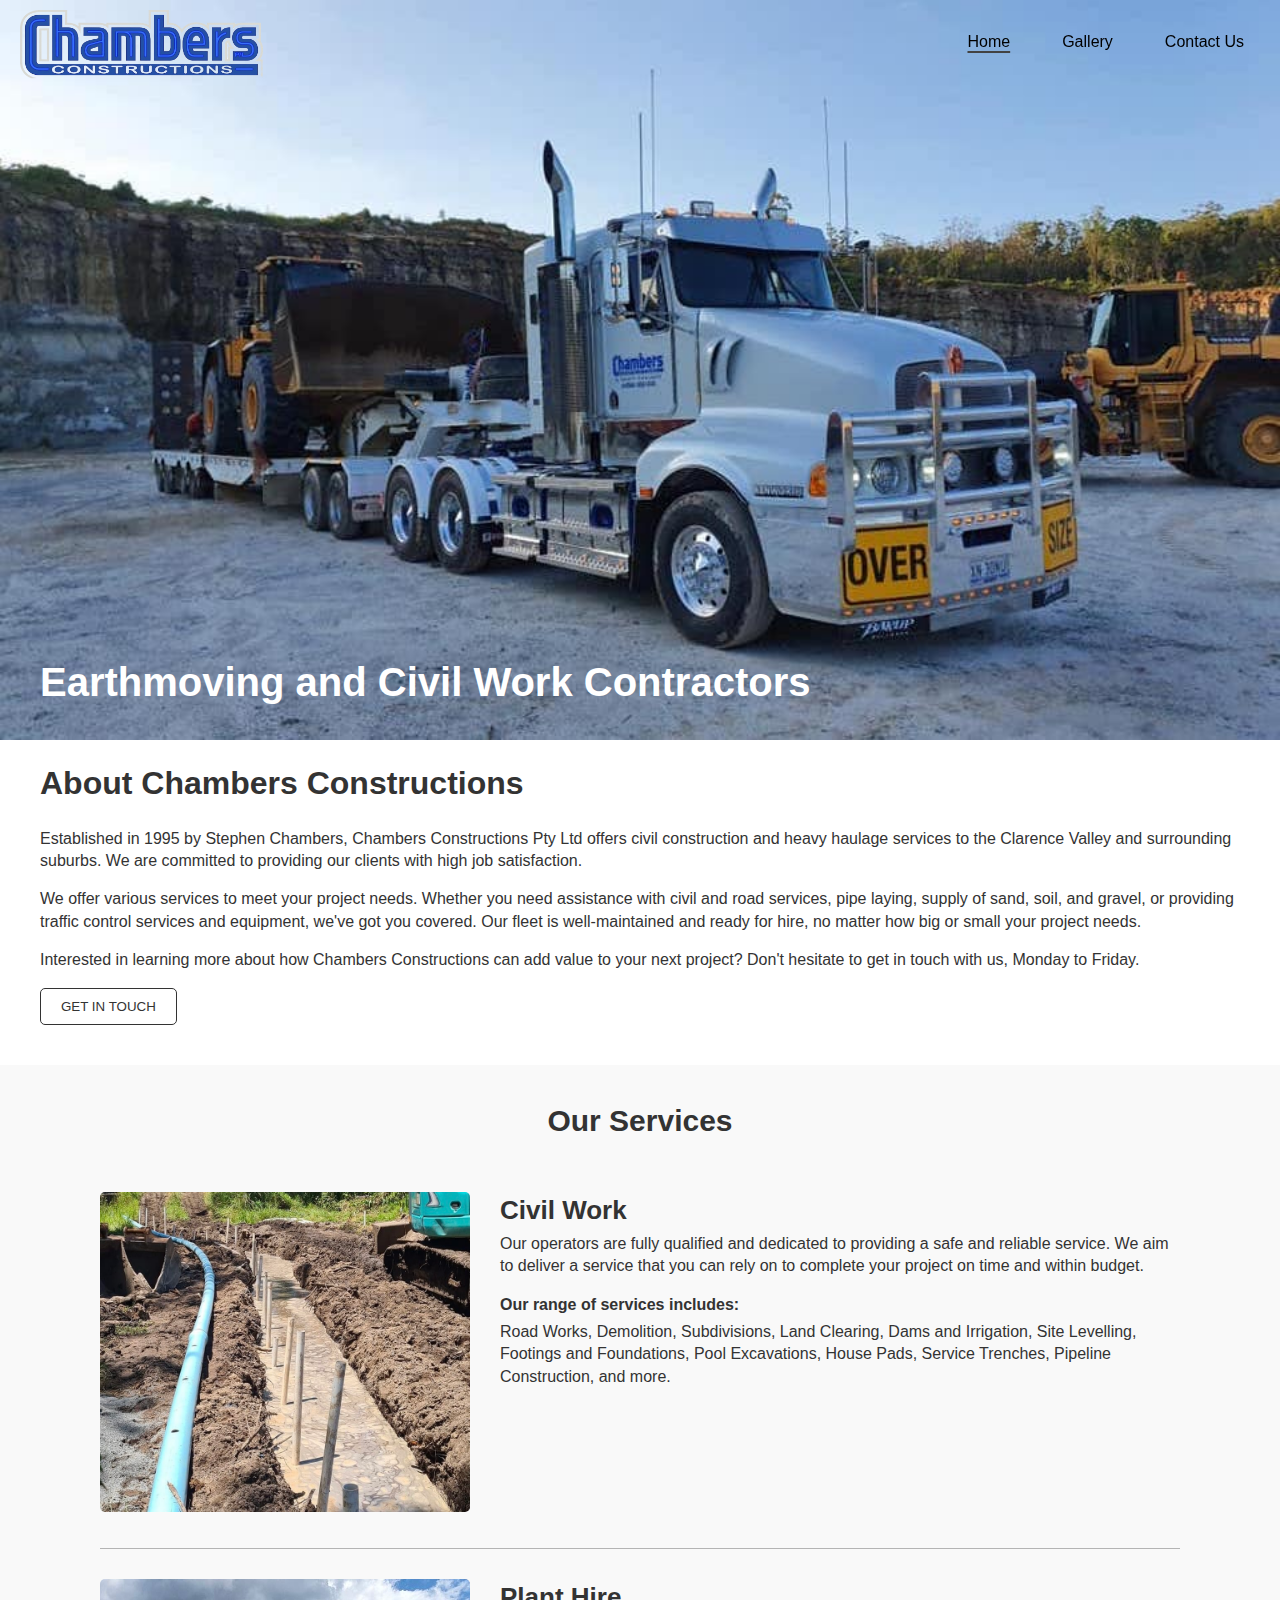
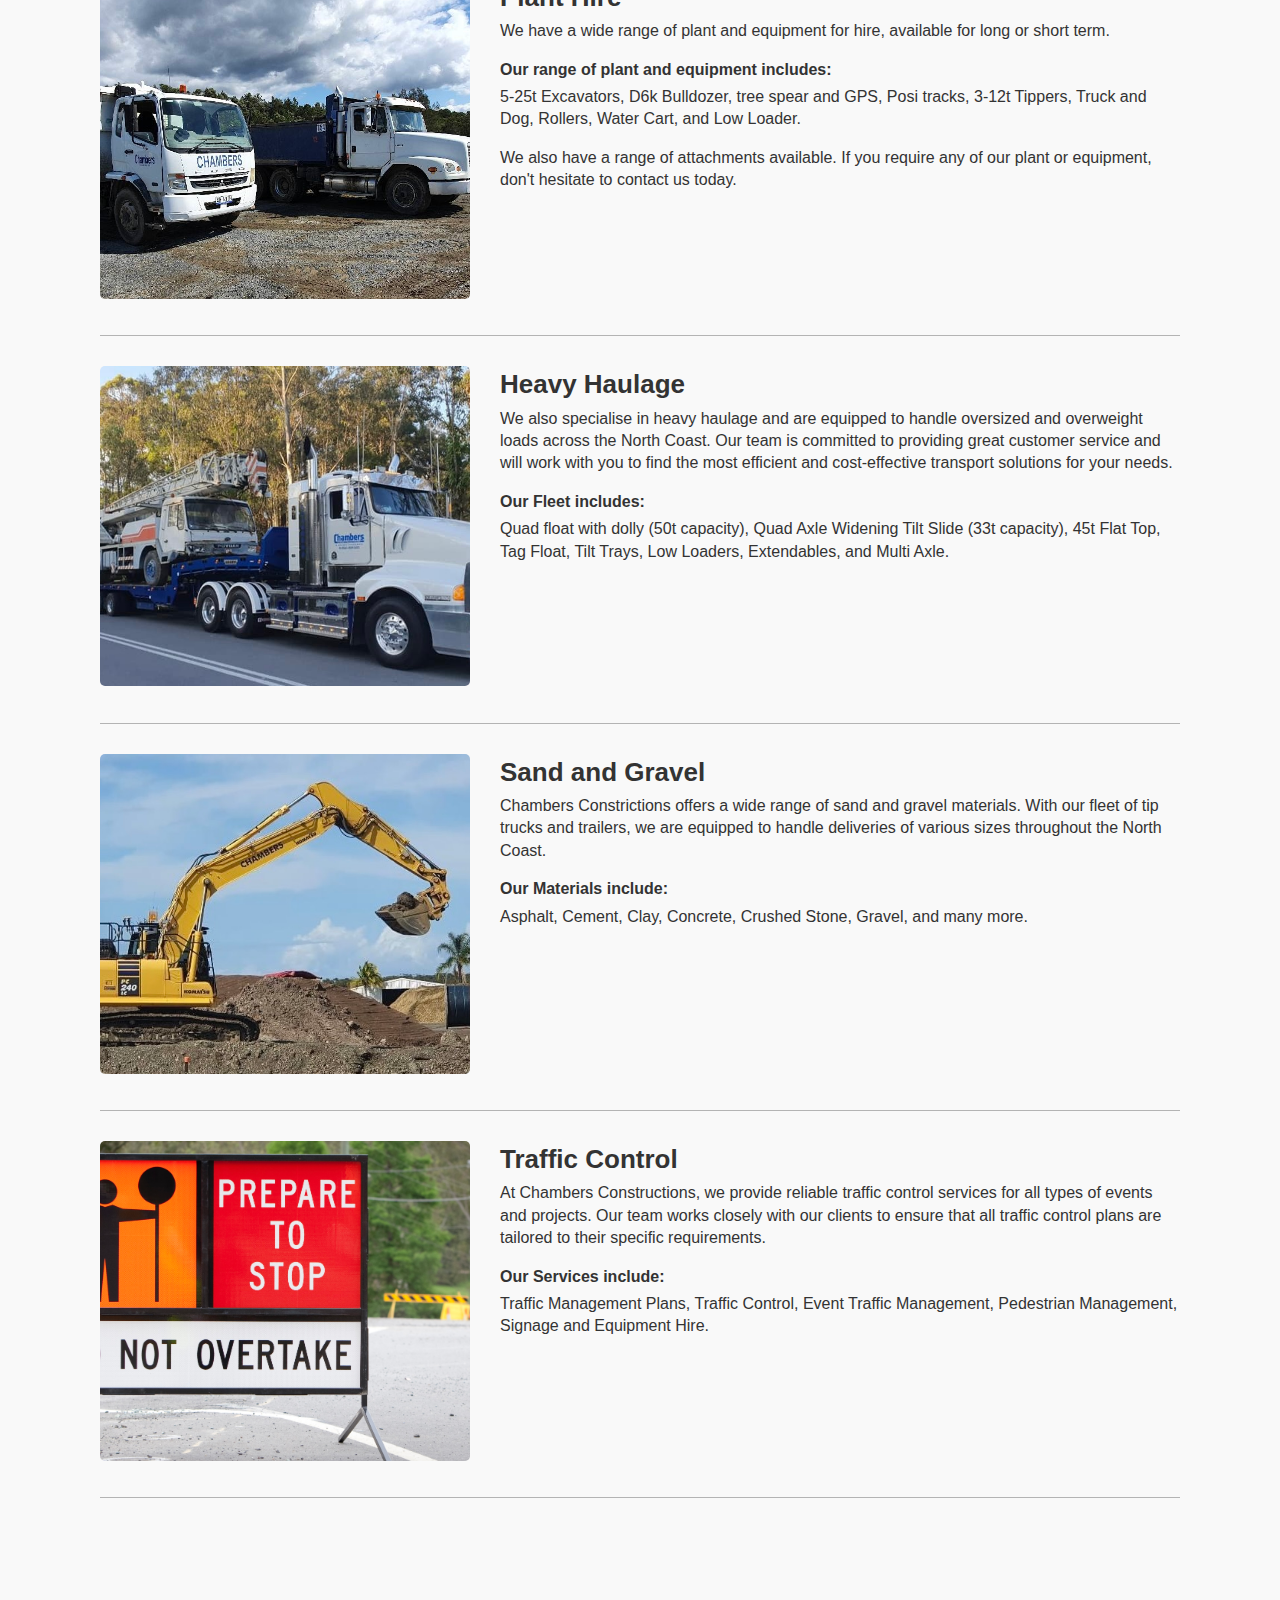
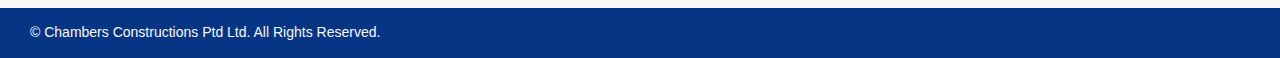
<file: index.html>
<!DOCTYPE html>
<html lang="en">
<head>
    <meta charset="UTF-8">
    <meta name="viewport" content="width=device-width, initial-scale=1.0">
    <link rel="stylesheet" href="css/style.css">
    <title>Chambers Constructions - About Us</title>
    <link rel="icon" type="image/x-icon" href="images/favicon.ico">
    <script src="js/script.js"></script>
</head>
<body>
    <!-- Navigation Bar -->
    <nav class="navbar">
        <a href="index.html" class="logo">
            <img src="images/logo.png" alt="Company Logo" class="logo">
        </a>

        <input type="checkbox" id="menu-toggle" class="checkbox">
		<label for="menu-toggle" class="hamburger-lines">
			<span class="line line1"></span>
			<span class="line line2"></span>
			<span class="line line3"></span>
		</label>

        <ul class="nav-links">
            <li><a href="index.html" class="active">Home</a></li>
            <li><a href="gallery.html">Gallery</a></li>
            <li><a href="contact-us.html">Contact Us</a></li>
        </ul>
    </nav>
    <!-- End Navigation Bar -->

    <main>
        <!-- About Us Section Content -->
        <div class="about-us">
            <div class="image-overlay-container">
                <img src="images/1.jpg" alt="About Us Image" id="dynamicImage">
                <div class="overlay-text">Earthmoving and Civil Work Contractors</div>
            </div>
            <div class="about-us-content">
                <h1>About Chambers Constructions</h1>
                <p>Established in 1995 by Stephen Chambers, Chambers Constructions Pty Ltd offers civil construction and heavy haulage services to the Clarence Valley and surrounding suburbs. We are committed to providing our clients with high job satisfaction.</p>
                <p>We offer various services to meet your project needs. Whether you need assistance with civil and road services, pipe laying, supply of sand, soil, and gravel, or providing traffic control services and equipment, we've got you covered. Our fleet is well-maintained and ready for hire, no matter how big or small your project needs.</p>
                <p>Interested in learning more about how Chambers Constructions can add value to your next project? Don't hesitate to get in touch with us, Monday to Friday.</p>
                <a href="contact-us.html">
                    <button class="button">GET IN TOUCH</button>
                </a>
            </div>
        </div>

        <!-- Our Services Section Content -->
        <div class="our-services">
            <h2>Our Services</h2>
            <!-- <p>Chambers Constructions offers a wide range of specialized construction services. Our experienced team and advanced equipment ensure your project is handled with expertise from start to finish. Explore our range of services to find how we can support your next project.</p> -->
            <div class="services-container">
                <div class="service">
                    <div class="service-image">
                        <img src="images/pipeline.jpg" alt="Civil Work Image">
                    </div>
                    <div class="service-content">
                        <h3>Civil Work</h3>
                        <p>Our operators are fully qualified and dedicated to providing a safe and reliable service. We aim to deliver a service that you can rely on to complete your project on time and within budget.</p>
                        <h4>Our range of services includes:</h4>
                        <p>Road Works, Demolition, Subdivisions, Land Clearing, Dams and Irrigation, Site Levelling, Footings and Foundations, Pool Excavations, House Pads, Service Trenches, Pipeline Construction, and more.</p>
                    </div>
                </div>

                <div class="service">
                    <div class="service-image">
                        <img src="images/plant-hire.jpg" alt="Plant Hire Image">
                    </div>
                    <div class="service-content">
                        <h3>Plant Hire</h3>
                        <p>We have a wide range of plant and equipment for hire, available for long or short term.</p>
                        <h4>Our range of plant and equipment includes:</h4>
                        <p>5-25t Excavators, D6k Bulldozer, tree spear and GPS, Posi tracks, 3-12t Tippers, Truck and Dog, Rollers, Water Cart, and Low Loader.</p>
                        <p>We also have a range of attachments available. If you require any of our plant or equipment, don't hesitate to contact us today.</p>
                    </div>
                </div>
         
                <div class="service">
                    <div class="service-image">
                        <img src="images/heavy-haulage.jpg" alt="Heavy Haulage Image">
                    </div>
                    <div class="service-content">
                        <h3>Heavy Haulage</h3>
                        <p>We also specialise in heavy haulage and are equipped to handle oversized and overweight loads across the North Coast. Our team is committed to providing great customer service and will work with you to find the most efficient and cost-effective transport solutions for your needs. </p>
                        <h4>Our Fleet includes:</h4>
                        <p>Quad float with dolly (50t capacity), Quad Axle Widening Tilt Slide (33t capacity), 45t Flat Top, Tag Float, Tilt Trays, Low Loaders, Extendables, and Multi Axle.</p>
                    </div>
                </div>

                <div class="service">
                    <div class="service-image">
                        <img src="images/excavator.jpg" alt="Sand and Gravel Image">
                    </div>
                    <div class="service-content">
                        <h3>Sand and Gravel</h3>
                        <p>Chambers Constrictions offers a wide range of sand and gravel materials. With our fleet of tip trucks and trailers, we are equipped to handle deliveries of various sizes throughout the North Coast.</p>
                        <h4>Our Materials include:</h4>
                        <p>Asphalt, Cement, Clay, Concrete, Crushed Stone, Gravel, and many more.</p>
                    </div>
                </div>

                <div class="service">
                    <div class="service-image">
                        <img src="images/traffic-control.jpg" alt="Traffic Control Image">
                    </div>
                    <div class="service-content">
                        <h3>Traffic Control</h3>
                        <p>At Chambers Constructions, we provide reliable traffic control services for all types of events and projects. Our team works closely with our clients to ensure that all traffic control plans are tailored to their specific requirements.</p>
                        <h4>Our Services include:</h4>
                        <p>Traffic Management Plans, Traffic Control, Event Traffic Management, Pedestrian Management, Signage and Equipment Hire.</p>
                    </div>
                </div>
            </div>
        </div>
    </main>

    <!-- Footer Content -->
    <footer>
        &copy; Chambers Constructions Ptd Ltd. All Rights Reserved.
    </footer>


</body>
</html>
</file>
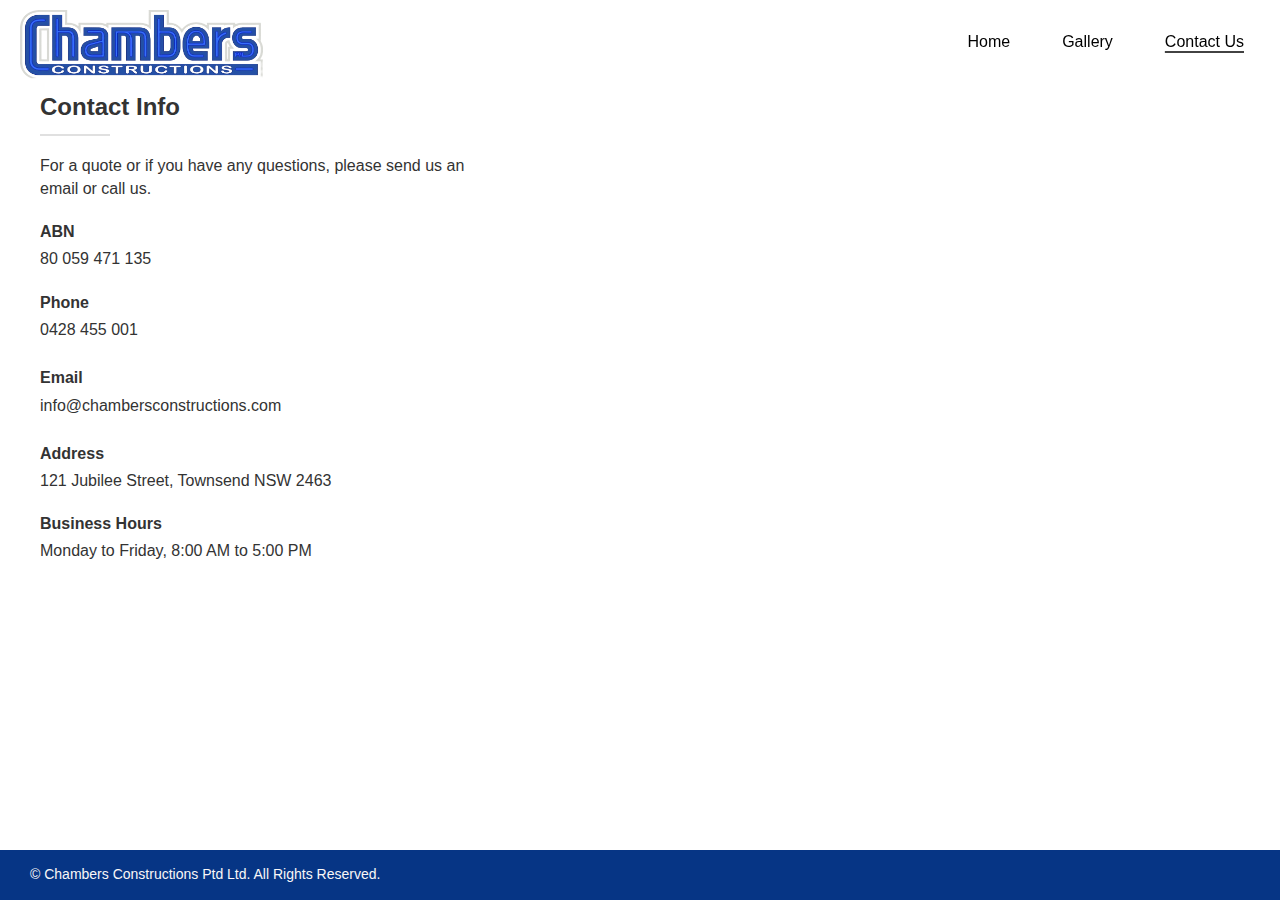
<file: contact-us.html>
<!DOCTYPE html>
<html lang="en">
<head>
    <meta charset="UTF-8">
    <meta name="viewport" content="width=device-width, initial-scale=1.0">
    <link rel="stylesheet" href="css/style.css">
    <title>Chambers Constructions - Contact Us</title>
    <link rel="icon" type="image/x-icon" href="images/favicon.ico">
    <script src="js/script.js"></script>
</head>
<body>
    <!-- Navigation Bar -->
    <nav class="navbar">
        <a href="index.html" class="logo">
            <img src="images/logo.png" alt="Company Logo" class="logo">
        </a>
            
        <input type="checkbox" id="menu-toggle" class="checkbox">
		<label for="menu-toggle" class="hamburger-lines">
			<span class="line line1"></span>
		    <span class="line line2"></span>
			<span class="line line3"></span>
		</label>

        <ul class="nav-links">
            <li><a href="index.html">Home</a></li>
            <li><a href="gallery.html">Gallery</a></li>
            <li><a href="contact-us.html" class="active">Contact Us</a></li>
        </ul>
    </nav>
    <!-- End Navigation Bar -->

    <main class="padding">
        <!-- Contact Us Info Content -->
        <div class="contact-us">
            <div class="contact">
                <div class="container">
                    <h2>Contact Info</h2>
                    <p>For a quote or if you have any questions, please send us an email or call us.</p>
                    <h4>ABN</h4>
                    <p>80 059 471 135</p>
                    <h4>Phone</h4>
                    <a href="tel:0428 455 001">0428 455 001</a>
                    <h4>Email</h4>
                    <a href="mailto:info@chambersconstructions.com">info@chambersconstructions.com</a>
                    <h4>Address</h4>
                    <p>121 Jubilee Street, Townsend NSW 2463</p>
                    <h4>Business Hours</h4>
                    <p>Monday to Friday, 8:00 AM to 5:00 PM</p>
                </div>

                <!-- Company Map Location -->
                <div class="map">
                    <iframe src="https://www.google.com/maps/embed?pb=!1m18!1m12!1m3!1d3473.741617694735!2d153.22526767538713!3d-29.46555440467413!2m3!1f0!2f0!3f0!3m2!1i1024!2i768!4f13.1!3m3!1m2!1s0x6b9a4aecc72a88f3%3A0xdb58263d4710f095!2s121%20Jubilee%20St%2C%20Townsend%20NSW%202463!5e0!3m2!1sen!2sau!4v1684300748214!5m2!1sen!2sau" allowfullscreen="" loading="lazy" referrerpolicy="no-referrer-when-downgrade"></iframe>
                </div>
            </div>
        </div>   
    </main>

    <!-- Footer Content -->
    <footer>
        &copy; Chambers Constructions Ptd Ltd. All Rights Reserved.
    </footer>
</body>
</html>
</file>
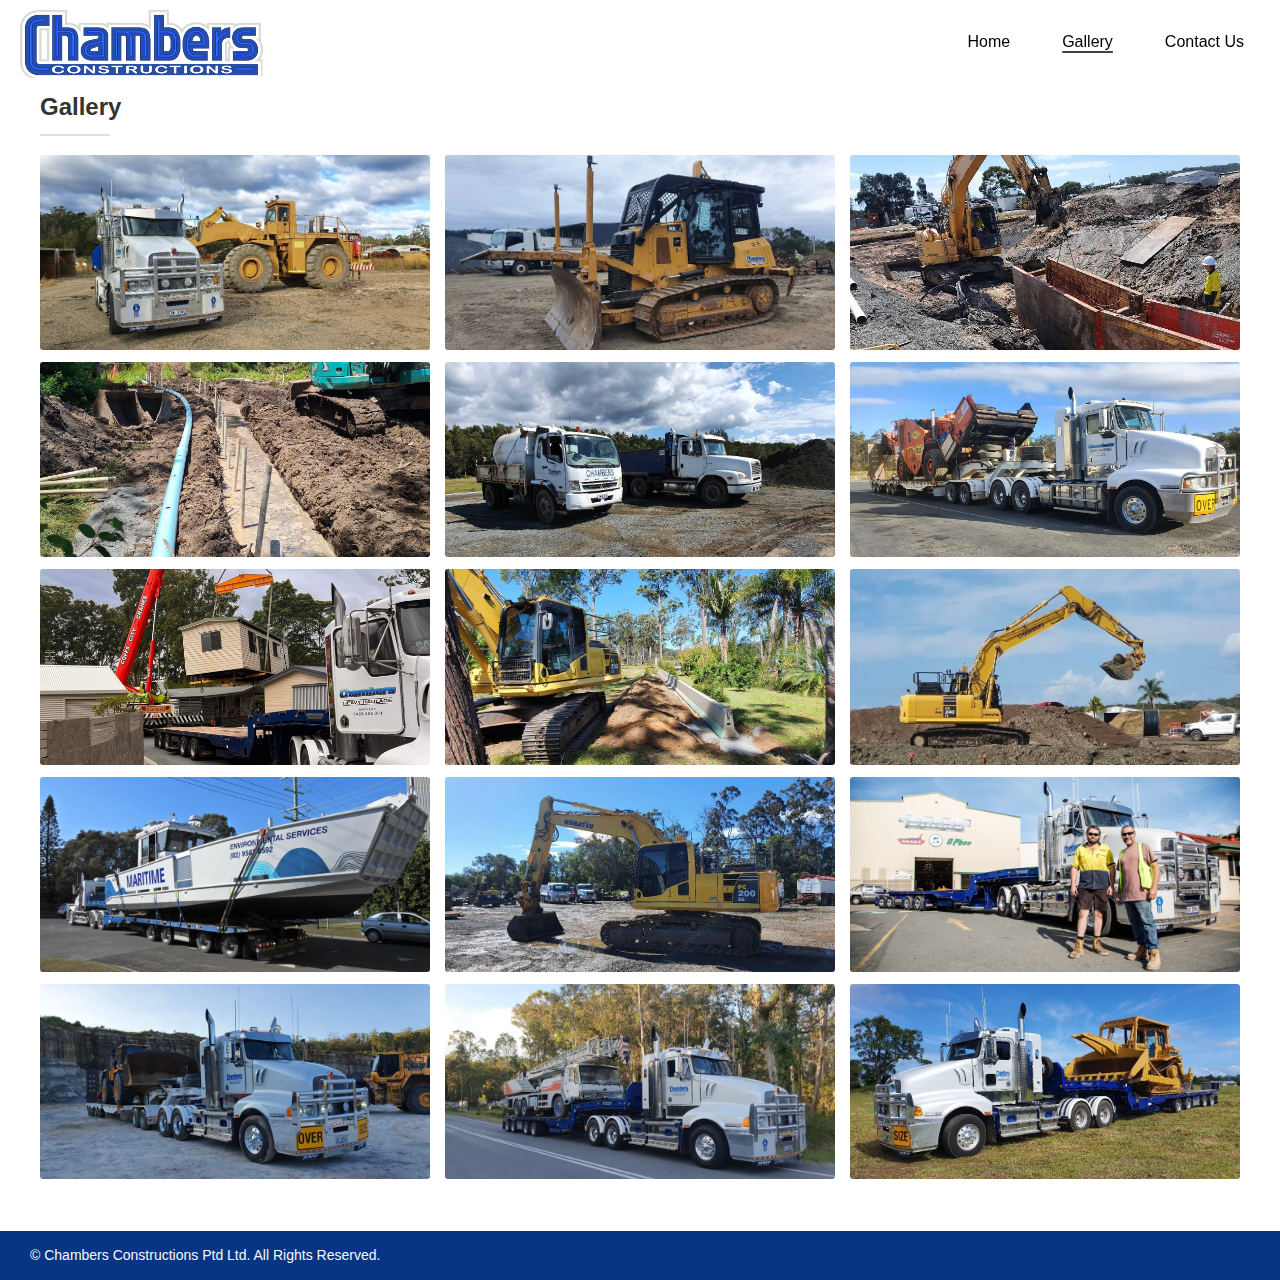
<file: gallery.html>
<!DOCTYPE html>
<html lang="en">
<head>
    <meta charset="UTF-8">
    <meta name="viewport" content="width=device-width, initial-scale=1.0">
    <link rel="stylesheet" href="css/style.css">
    <title>Chambers Constructions - Gallery</title>
    <link rel="icon" type="image/x-icon" href="images/favicon.ico">
</head>
<body>
    <!-- Navigation Bar -->
    <nav class="navbar">
        <a href="index.html" class="logo">
            <img src="images/logo.png" alt="Company Logo" class="logo">
        </a>

        <input type="checkbox" id="menu-toggle" class="checkbox">
		<label for="menu-toggle" class="hamburger-lines">
			<span class="line line1"></span>
			<span class="line line2"></span>
			<span class="line line3"></span>
		</label>

        <ul class="nav-links">
            <li><a href="index.html">Home</a></li>
            <li><a href="gallery.html" class="active">Gallery</a></li>
            <li><a href="contact-us.html">Contact Us</a></li>
        </ul>
    </nav>
    <!-- End Navigation Bar -->
    
    <main class="padding">
        <div id="page-container">
            <!-- Gallery Content -->
            <div id="imageModal" class="modal">
                <span class="close">&times;</span>
                <img class="modal-content" id="modalImage">
                <div id="imageNumber" class="number"></div>
                <a class="prev">&#10094;</a>
                <a class="next">&#10095;</a>
            </div>

            <div class="gallery-heading">
                <h2>Gallery</h2>
                <!-- Gallery Images -->
                <div class="gallery">
                    <img src="images/truck-load.jpg" alt="Truck load Image">
                    <img src="images/machine.jpg" alt="Bobcat Image">
                    <img src="images/civil-works.jpg" alt="Civil Work Image">
                    <img src="images/pipeline.jpg" alt="Pipe Laying Image">
                    <img src="images/plant-hire.jpg" alt="Water Cart and Truck Image">
                    <img src="images/large-heavy-haulage.jpg" alt="Heavy Haulage 6">
                    <img src="images/house-relocation.jpg" alt="House Relocation Image">
                    <img src="images/civil-work.jpg" alt="Civil Work Image">
                    <img src="images/excavator.jpg" alt="Excavator Image">
                    <img src="images/boat-heavy-haulage.jpg" alt="Heavy Haulage Image">
                    <img src="images/digger-machine.jpg" alt="Plant Hire Image">
                    <img src="images/company-owner.jpg" alt="Business Owner Image">
                    <img src="images/heavy-haulage-beach.jpg" alt="Heavy Haulage Image">
                    <img src="images/heavy-haulage.jpg" alt="Heavy Haulage Image">
                    <img src="images/tucabia-heavy-haulage.jpg" alt="Heavy Haulage Image">
                </div>
            </div>
        </div>
    </main>

    <!-- Footer Content -->
    <footer>
        &copy; Chambers Constructions Ptd Ltd. All Rights Reserved.
    </footer>

    <script src="js/script.js"></script>
    <script src="js/gallery.js"></script>
</body>
</html>
</file>
<file: css/style.css>
body, html {
    margin: 0;
    padding: 0;
    font-family: 'Trebuchet MS', Helvetica, Arial, sans-serif;
    background-color: white;
    color: #333;
    line-height: 1.4;
}

body {
    min-height: 100vh;
    display: flex;
    flex-direction: column;
}

a {
    color: #333;
    text-decoration: none;
}

.padding, .about-us-content {
    margin: 40px;
}

.padding {
    margin-top: 70px;
}

/* Navigation Bar */
.navbar input[type="checkbox"] {
    display: none; 
}

.hamburger-lines {
    display: none;
    flex-direction: column;
    justify-content: space-between;
    cursor: pointer;
    width: 30px;
    height: 22px;
    position: absolute;
    top: 18px;
    right: 20px;
}

.hamburger-lines .line {
    display: block;
    width: 100%;
    height: 2px;
    background-color: #333;
    transition: all 0.6s ease;
}

.navbar input[type="checkbox"]:checked ~ .hamburger-lines .line1 {
    transform: rotate(45deg) translateY(14px);
}

.navbar input[type="checkbox"]:checked ~ .hamburger-lines .line2 {
    opacity: 0;
}

.navbar input[type="checkbox"]:checked ~ .hamburger-lines .line3 {
    transform: rotate(-45deg) translateY(-14px);
}

.navbar {
    display: flex;
    justify-content: space-between;
    align-items: center;
    background-color: transparent;
    position: fixed;
    width: 100%;
    z-index: 100;
    transition: background-color 0.7s;
}

.navbar.scrolled {
    background-color: white; 
    transition: background-color 0.7s; 
    border-bottom: 1px solid #E0E0E0;
}

.navbar .logo {
    height: 70px; 
    padding: 5px 10px;
    padding-bottom: 10px;
}

.navbar ul {
    list-style: none;
    padding-right: 10px;
    display: flex;
}

.navbar a {
    text-decoration: none;
    color: black;
}

.navbar li {
    padding: 0 10px;
}

.navbar ul li a {
    padding: 6px 16px;
    border-radius: 5px;
    transition: background-color 0.3s, color 0.3s;
}

.navbar ul li a.active {
    text-decoration: underline;   
    text-decoration-color: #424242;
    text-decoration-thickness: 2px; 
    text-underline-offset: 4px; 
}

.navbar ul li a:hover {
    background-color: #E0E0E0;    
}

/* Button Styles */
button {
    background-color: transparent;
    color: #333;
    padding: 10px 20px;
    border: 1px solid #333;
    cursor: pointer;
    border-radius: 5px;
    transition: all 0.3s;
}

button:hover {
    background-color: #073555;
    color: white;
}

/* About Us Styles */
.about-us-content{
    margin-top: 0;
}

.about-us img {
    width: 100%; 
    height: auto; 
    display: block;
    margin: auto; 
}

.image-overlay-container {
    position: relative;
    text-align: left; 
    color: white; 
}

.image-overlay-container img {
    width: 100%; 
    height: auto; 
}

.overlay-text {
    position: absolute;
    bottom: 30px; 
    left: 40px; 
    right: 40px;
    font-size: 40px; 
    font-weight: bold; 
    color: #FFF; 
}

/* Services Styles */
.our-services h4 {
    margin-top: 0px;
    margin-bottom: 0px; 
}

.our-services p {
    margin-top: 5px;
}

.service {
    border-bottom: 1px solid #b4b4b4;
    margin-bottom: 30px;
    padding-bottom: 30px;
}

.service {
    display: flex;
    max-width: 1300px;
}

.service img {
    width: 370px;
    height: 320px;
    object-fit: cover;
    border-radius: 5px;
}

.our-services {
    padding: 0;
    margin: 0;
    padding-top: 10px;
    padding-left: 100px;
    padding-right: 100px;
    text-align: left;
    background-color: #F9F9F9;
}

.our-services h2 {
    padding-bottom: 0;
    margin-bottom: 0;
    font-size: 30px;
    text-align: center;
}

.service-content {
    flex: 1;
    padding-left: 30px;
}

.service-content h3 {
    margin: 0;
    padding: 0;
    font-size: 26px;
    color: #333;
}

.service-content p {
    font-size: 16px;
    color: #333;
}

.service-content ul {
    font-size: 16px;
    color: #333;
    padding-left: 20px;
}

.services-container {
    margin-top: 50px;
    padding-bottom: 80px;
    display: flex;
    flex-wrap: wrap;
    justify-content: center;
}

/* Gallery Styles */
#page-container {
    position: relative;
    min-height: 100vh;
}

.gallery-heading h2::after {
    content: '';
    display: block;
    width: 70px;
    border-bottom: 2px solid #E0E0E0; 
    margin: 10px 0; 
}

.gallery {
    display: flex;
    flex-wrap: wrap;
    justify-content: space-between;
}
  
.gallery img {
    width: 32.5%;
    margin-bottom: 1%;
    border-radius: 3px;
}
  
.prev, .next {
    cursor: pointer;
    position: absolute;
    top: 50%;
    font-size: 23px;
    padding: 16px;
}
  
.next {
    right: 0;
}
  
.prev { 
    left: 0;
}
  
.modal .prev, .modal .next {
    color: white;
}
  
.prev:hover, .next:hover {
    color: grey;
    background-color:unset;
}

.modal { 
    display: none;
    position: fixed;
    z-index: 2001;
    left: 0;
    top: 0;
    width: 100%;
    height: 100%;
    overflow: auto;
    background-color: rgba(0, 0, 0, 0.9);
}
  
.modal-content {
    margin: 15% auto;
    display: block;
    width: 80%;
    max-width: 700px;
}
  
.close {
    position: absolute;
    top: 20px;
    right: 35px;
    color: white;
    font-size: 40px;
    font-weight: lighter;
    transition: 0.3s;
}
  
.close:hover, .close:focus {
    color: grey;
}
  
.number {
    position: absolute;
    top: 20px;
    left: 35px;
    text-align: left;
    line-height: 55px;
    color: white;
    font-size: 18px;
}

/* Contact Us Styles */
.contact {
    display: flex;
}

.contact h4 {
    margin-bottom: 0px;
}

.contact a {
    line-height: 2; 
}

.contact .container {
    width: 60%;
}

.contact .container p { 
    margin: 1% 0;
}

.map {
    width: 100%; 
    position: relative;
    margin-left: 5%;
    margin-top: 85px;
}

.map iframe {
    width: 100%;
    height: 350px;
    border: 0;
    border-radius: 5px;
}

.contact h2::after {
    content: '';
    display: block;
    width: 70px;
    border-bottom: 2px solid #E0E0E0; 
    margin: 10px 0; 
}

/* Footer Styles */
footer {
    background-color: #063585;
    color: #f9f7f7;
    padding: 15px 30px; 
    width: 100%; 
    box-sizing: border-box; 
    font-size: 14px; 
    position: relative; 
    margin-top: auto;
    bottom: 0;
    left: 0; 
}

/* Media queries */
@media (max-width: 1067px) {
    .service img {
        width: 320px;
        height: 270px;
    }
}

@media (max-width: 930px) {
    .gallery img {
        width: 49%;
        margin-bottom: 2%;
    }

    .navbar .logo {
        height: 65px; 
    }

    /* Text */
    h1 {
        font-size: 30px;
    }

    .overlay-text {
        bottom: 16px; 
        font-size: 34px;
    }

    /* Contact Us */
    .contact {
        flex-direction: column;
    }

    .contact-us .container {
        width: 100%;
    }

    .map {
        margin-left: 0;
        margin-top: 5%;
    }

    /* Services  */
    .our-services {
        padding-left: 40px;
        padding-right: 40px;
    }

    .service img {
        width: 300px;
        height: 250px;
    }
}

@media (max-width: 820px) {  
    /* Gallery */
    .modal-content {
        margin: 30% auto;
    }

    .service {
        display: block;
    }

    .service-content {
        padding-left: 0;
    }

    .service img {
        width: 290px;
        height: 180px;
    }
}

@media (max-width: 768px) {
    /* Navigation */
    .hamburger-lines {
        display: flex; 
        z-index: 100;
        top: 25px
    }
  
    .navbar p {
        font-size: 11px;
    }
  
    .nav-links {
        flex-direction: column; 
        position: fixed; 
        top: 0;
        left: 0;
        width: 100%;
        height: 100vh;
        background-color: white;
        align-items: center; 
        transform: translateX(-100%); 
        transition: transform .5s ease-in;
        z-index: 10;
    }
  
    .nav-links a {
        font-size: 18px; 
        margin-bottom: 5px; 
        color: #333;
    }
  
    input[type="checkbox"]:checked ~ .nav-links {
        transform: translateX(0);
    }
  
    #menu-toggle:checked ~ .hamburger-lines {
        position: fixed;
    }

    .navbar ul {
        margin: 0px; 
        padding: 0px;
        padding-top: 10%;
    }

    .navbar ul li a {
        margin: 0;
        padding: 4px 8px;   
    }

    .navbar a {
        line-height: 90px; 
    }

    /* Navigation  */
    .navbar .logo {
        height: 55px; 
    }

    footer {
        padding: 10px 15px;
        font-size: 12px;
    }

    /* Text */
    h1 {
        font-size: 26px;
    }

    h2 {
        font-size: 24px;
    }

    h3 {
        font-size: 18px;
        text-align: left;
    }

    p {
        font-size: 16px;
    }

    .overlay-text {
        bottom: 10px; 
        font-size: 28px;
    }

    /* Contact Us */
    .contact {
        flex-direction: column;
    }

    .contact-us .container {
        width: 100%;
    }

    .map {
        margin: 5% 0 0 0;
    }
}

/* Media queries */
@media (max-width: 620px) {
    .hamburger-lines {
        top: 20px
    }

    /* Text  */
    h1 {
        font-size: 20px;
    }

    .overlay-text {
        left: 15px; 
        right: 20px;
        bottom: 8px; 
        font-size: 20px;
    }

    /* Services  */
    .services-container {
        margin-top: 20px;
    }

    .our-services h2 {
        font-size: 20px;
    }

    .our-services h3 {
        font-size: 20px;
    }

    .our-services {
        padding: 15px;
    }

    /* Navigation  */
    .navbar .logo {
        height: 45px; 
        padding-left: 8px;
    }
    
    /* Padding  */
    .padding, .about-us-content {
        margin: 5px;
        padding: 10px;
    }
    
    .padding {
        margin-top: 40px;
        margin-bottom: 55px;
    }
}
</file>
